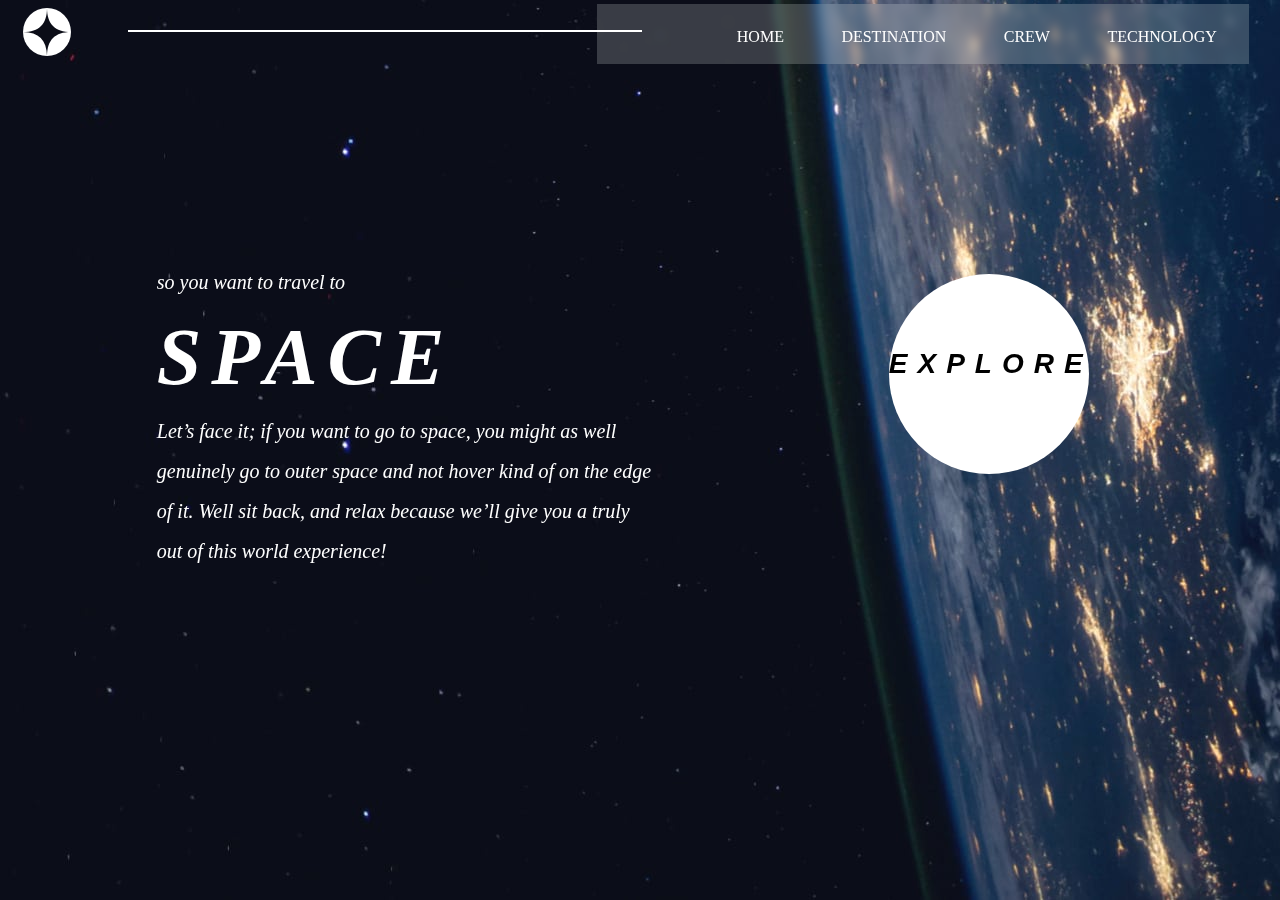
<file: space-project/index.html>
<!DOCTYPE html>
<html>
<head>
	<meta charset="utf-8">
	<meta name="viewport" content="width=device-width, initial-scale=1">
	<title>space-x</title>
    <link rel="icon" href="../space-project/img/favicon-32x32.png">
	<link rel="stylesheet" type="text/css" href="css.css">
</head>
<body style="background-image: url(../space-project/img/background-home-desktop.jpg);">
	<img src="../space-project/logo.svg">
   <div class="navi">
   	<ul>
   		<li><a href="home.html">home</a></li>
   		<li><a href="destination.html">destination</a></li>
   		<li><a href="crew.html">crew</a></li>
   		<li><a href="techology.html">technology</a></li>
   	</ul>
 <div class="round">
  	   <h1 class="text">explore</h1>
  </div>
  <div class="message" width="">
  <p class="topparagraf">so you want to travel to </p>
  <h1>space</h1>
  <p>Let’s face it; if you want to go to space, you might as well genuinely go to 
  outer space and not hover kind of on the edge of it. Well sit back, and relax 
  because we’ll give you a truly out of this world experience!
</p>
  </div>
   </div>
 
   <hr>
</body>
</html>
</file>
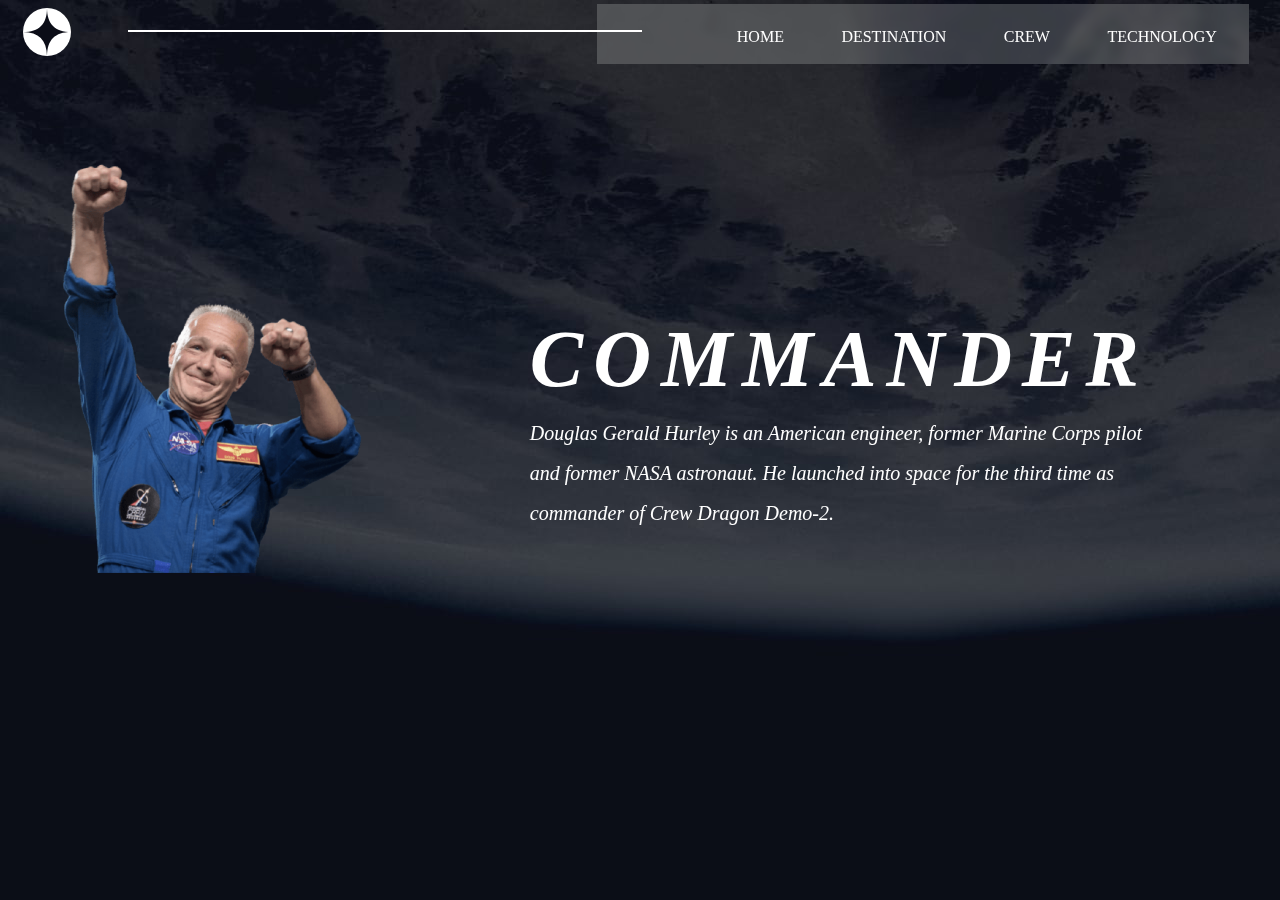
<file: space-project/crew.html>
<!DOCTYPE html>
<html>
<head>
	<meta charset="utf-8">
	<meta name="viewport" content="width=device-width, initial-scale=1">
	<title>crew</title>
   <link rel="icon" href="../space-project/img/favicon-32x32.png">
	<link rel="stylesheet" type="text/css" href="css.css">
</head>
<body style="background-image: url(../space-project/img/background-crew-desktop.jpg);">
    	<img src="../space-project/logo.svg">
   <div class="navi">
   	<ul>
   		<li><a href="home.html">home</a></li>
         <li><a href="destination.html">destination</a></li>
         <li><a href="crew.html">crew</a></li>
         <li><a href="technology.html">technology</a></li>
   	</ul>
 <div class="crew">
  	   <img class="cone" src="../space-project/img/image-douglas-hurley.png">
     <!-- <img class="ctwo" src="../image-anousheh-ansari.png">
      <img class="cthree" src="../image-mark-shuttleworth.png">
      <img class="cfour" src="../image-victor-glover.png">-->
  </div>
  <div class="crewmessage">
  <h1>Commander</h1>
  <p> Douglas Gerald Hurley is an American engineer, former Marine Corps pilot 
  and former NASA astronaut. He launched into space for the third time as 
  commander of Crew Dragon Demo-2.</p>
  </div>
   </div>
 
   <hr>
</body>
</html>
</file>
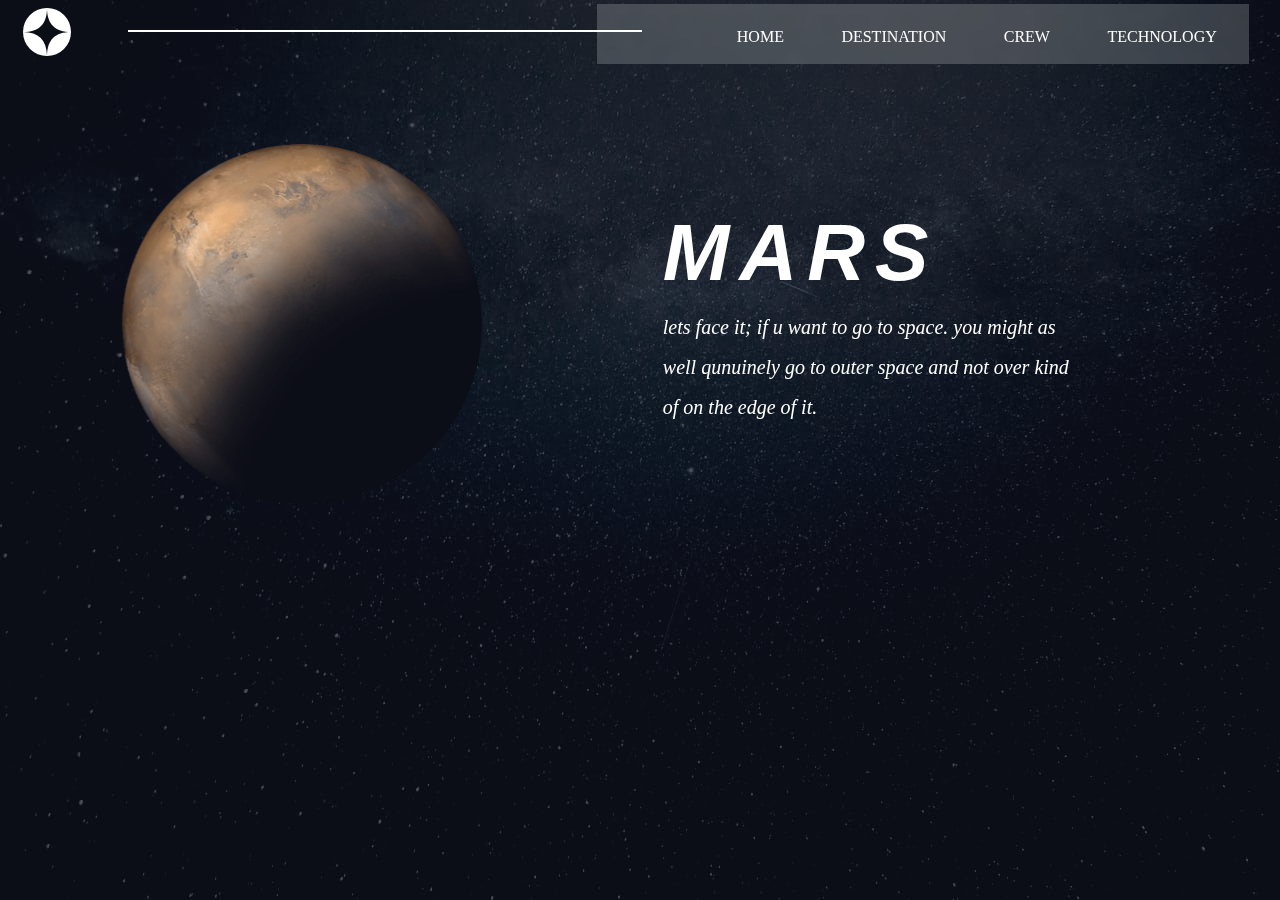
<file: space-project/destination.html>
<!DOCTYPE html>
<html>
<head>
	<meta charset="utf-8">
	<meta name="viewport" content="width=device-width, initial-scale=1">
	<title>destination</title>
	<link rel="icon" href="../space-project/img/favicon-32x32.png">
	<link rel="stylesheet" type="text/css" href="css.css">
	
</head>
<body style="background-image:url(../space-project/img/background-destination-desktop.jpg);">

   	<img src="../space-project/logo.svg">
   <div class="navi">
   	<ul>
   		<li><a href="home.html">home</a></li>
   		<li><a href="destination.html">destination</a></li>
   		<li><a href="crew.html">crew</a></li>
   		<li><a href="technology.html">technology</a></li>
   	</ul>
 <div class="mars">
  	   <img class="m" src="../space-project/img/image-mars.png">
  </div>
  <div class="marsmessage">
  <h1 class="mheading">mars</h1>
  <p class="marspara">lets face it; if u want to go to space. you might as <br>well qunuinely go to outer space and not over kind<br> of on the edge of it.</p>
  </div>
   </div>
 
   <hr>
</body>
</html>
</file>
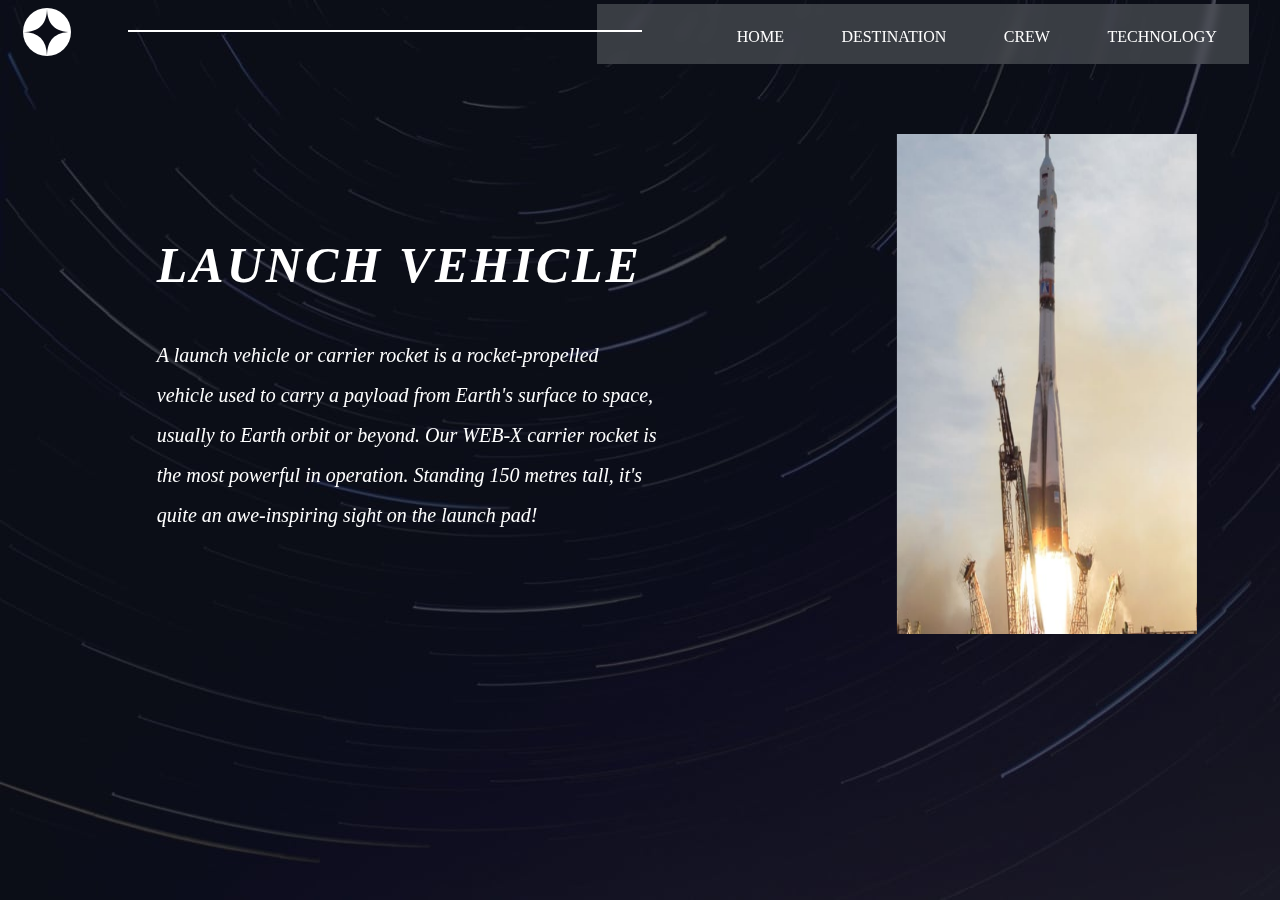
<file: space-project/technology.html>
<!DOCTYPE html>
<html>
<head>
	<meta charset="utf-8">
	<meta name="viewport" content="width=device-width, initial-scale=1">
	<title>space-x</title>
	<link rel="icon" href="../space-project/img/favicon-32x32.png">
    <link rel="stylesheet" type="text/css" href="css.css">
</head>
<body style="background-image: url(../space-project/img/background-technology-desktop.jpg);">
     <img src="../space-project/logo.svg">
   <div class="navi">
   	<ul>
   		<li><a href="home.html">home</a></li>
   		<li><a href="destination.html">destination</a></li>
   		<li><a href="crew.html">crew</a></li>
   		<li><a href="techology.html">technology</a></li>
   	</ul>
 <div class="vehicle">
  	   <img class="vimg" src="../space-project/img/image-launch-vehicle-portrait.jpg">
  </div>
  <div class="vmessage">
  <h2 class="vheading">Launch vehicle</h2>
  <p> A launch vehicle or carrier rocket is a rocket-propelled vehicle used to carry a 
  payload from Earth's surface to space, usually to Earth orbit or beyond. Our 
  WEB-X carrier rocket is the most powerful in operation. Standing 150 metres tall, 
  it's quite an awe-inspiring sight on the launch pad!</p>
  </div>
   </div>
 
   <hr>
</body>
</html>
</file>
<file: space-project/css.css>
body{
	
	background-size: cover;
    background-attachment: fixed;
    
}
.navi{
	height: 40px;
	width:600px ;
	background-color: rgba(247,249,247,0.2);
	backdrop-filter: blur(5px);
	padding: 10px 2px 10px 50px;
	margin: 0 0 0 46%;
	position: absolute;
	top: 4px;

}
.navi ul{
	justify-content: space-between;
	display: flex;
	
}
ul{
	color: white;
	position: relative;
	left: 50px;
	bottom: 2.5px;
	list-style: none;
	width: 80%;

}
.navi ul li::after{
	height: 3px;
	width: 100%;
	position: absolute;
	bottom: -10px;
}
hr{
	border:1px solid white ;
	width: 40%;
	position: absolute;
	left: 10%;
	top: 22px;
}
.round{
	height: 200px;
	width:200px ;
	background: white;
	border-radius: 50%;
	text-align: center;
	position: absolute;
	right: 160px;
	top: 450%;
}
.text{
	position:relative;
	top: 35%;
	text-transform: uppercase;
	font-family: sans-serif;
	font-style: italic;
	font-size: 28px ;

}
.message{
	
   	color: white;
	position: relative;
	top:420%;
	right: 500px;
	padding: 10px;
	width: 500px;
}
img{
	position: relative;
	left: 15px;
}
a{
	color: white;
	text-decoration: none;
	text-transform: uppercase;
	border-bottom: 3px solid transparent;

}

a:hover{
	position: relative;
	top: 3px;	
	
		
	
}
h1{
	font-family: serif;
   font-style: italic;
	text-transform: uppercase;
	letter-spacing: 10px;
	font-weight: 50px;
	font-size: 80px;
	line-height: 2px;
}
p{
	font-style: italic;
	font-size: 20px;
	line-height: 40px;
	font-weight: 2px;
}
.marsmessage{
	
   	color: white;
	position: relative;
	bottom: 600%;
	left: 1%;
	right: 500px;
	padding: 10px;
	width: 500px;
}
.mars{

	position: relative;
	top: 200%;
	right: 90%;   ss
}
.mheading{
	font-family: sans-serif;
   font-style: italic;
	text-transform: uppercase;
	letter-spacing: 10px;
	font-weight: 50px;
	font-size: 80px;
	line-height: 2px;
}
.mpara{
	font-style: italic;
	font-size: 20px;
	line-height: 40px;
	font-weight: 2px;
}
.m{
	height: 20%;
	width: 60%;
}
.crewmessage{
	color: white;
	position: absolute;
	top: 300px;
	right: 100px;
}
.crew {

	width: 5px;
	 position: relative;
    top: 100px;
	 right: 600px;
    
}
.cone{
    height: 10%;
    width: 300px;
    display: inline-block;
}
.ctwo{
	 height: 50%;
    width: 300px;
	 position: absolute;
	 left: 600px;
	 top: 100px;
    display: inline-block;
}
.cthree{
	 height: 50%;
    width: 300px;
	  position: absolute;
	  left: 1200px;
	  top: 60px;
     display: inline-block;
}
.cfour{
	 height: 50%;
    width: 300px;
	position: absolute;
	  left: 1700px;
	  top: 60px;
    display: inline-block;
}
.vimg{
	height: 500px;
	width: 300px;
	position: absolute;
	left: 300px;
	top: 130px;
}
.vheading{
	font-family:serif;
	font-style: italic;
	text-transform: uppercase;
	letter-spacing: 3px;
	font-size: 50px;

}
.vmessage{
		color: white;
	position: relative;
	top:300%;
	right: 500px;
	padding: 10px;
	width: 500px;

}
</file>
